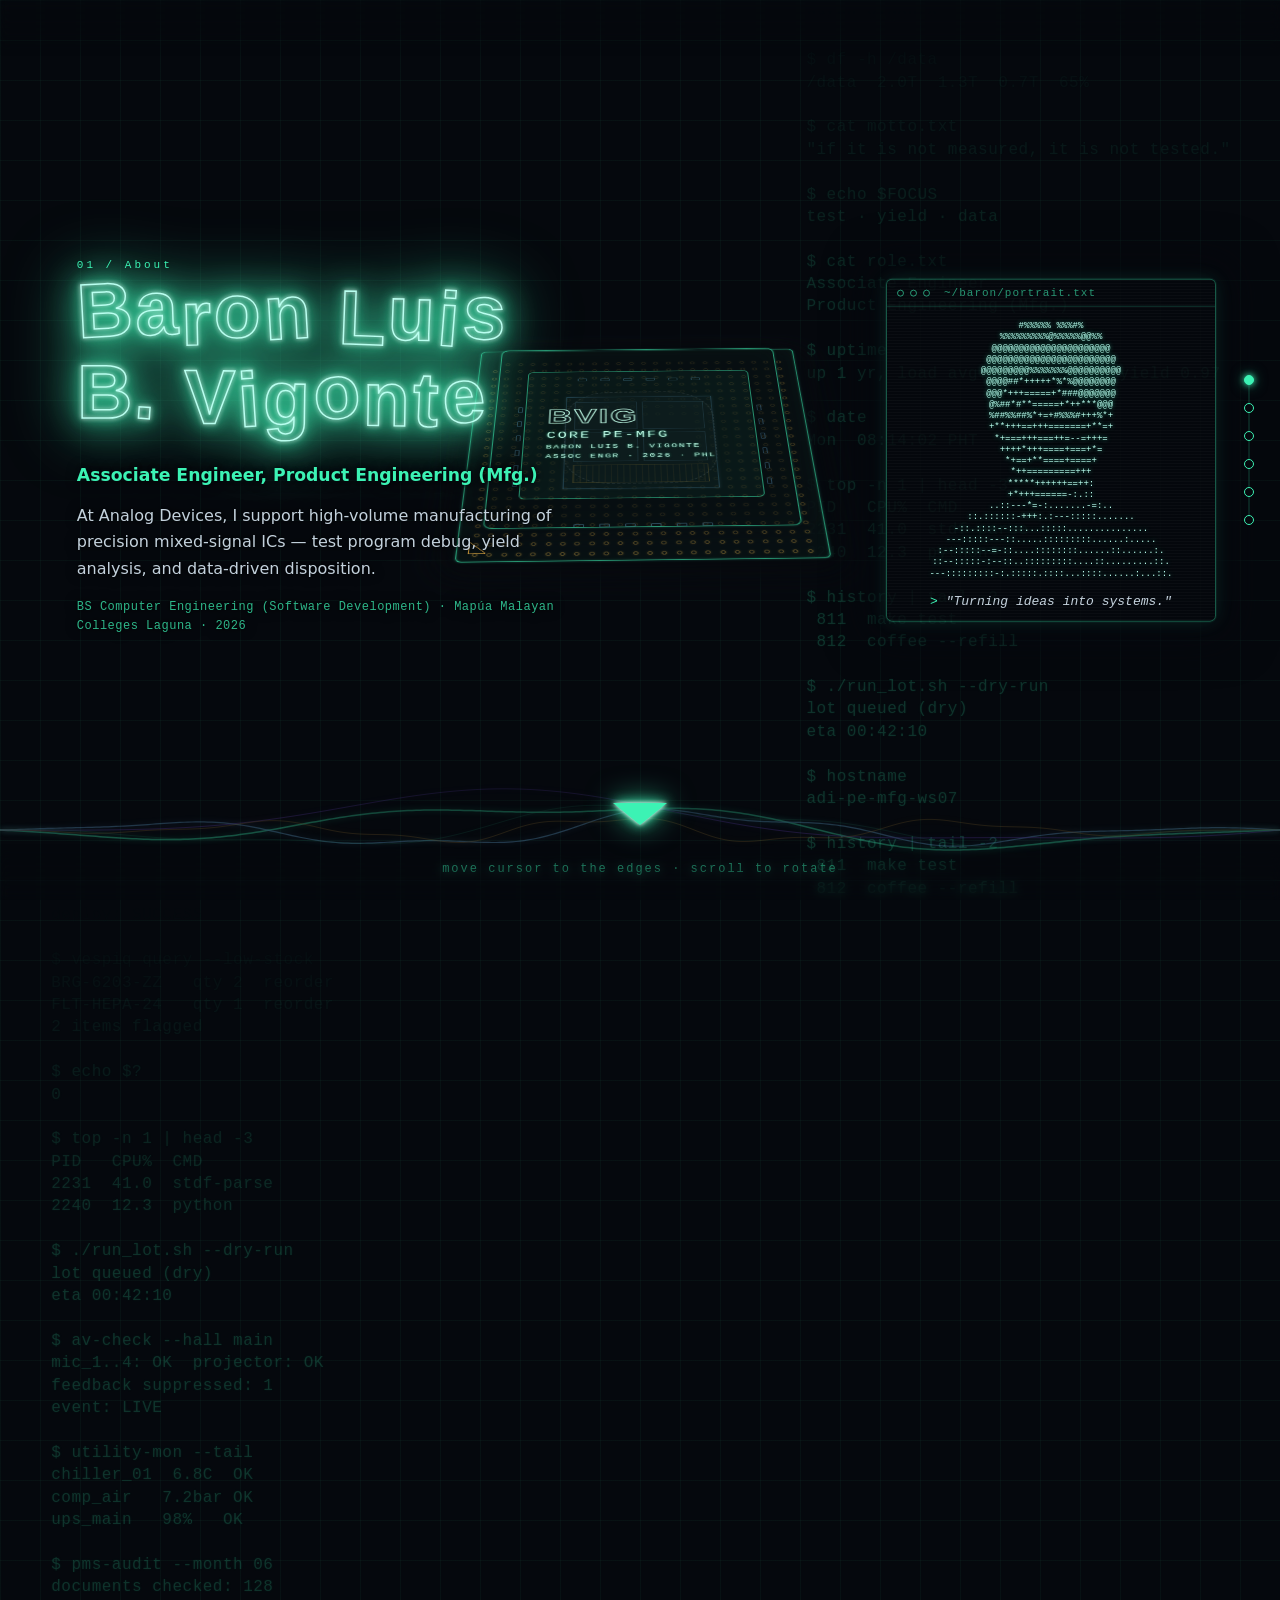
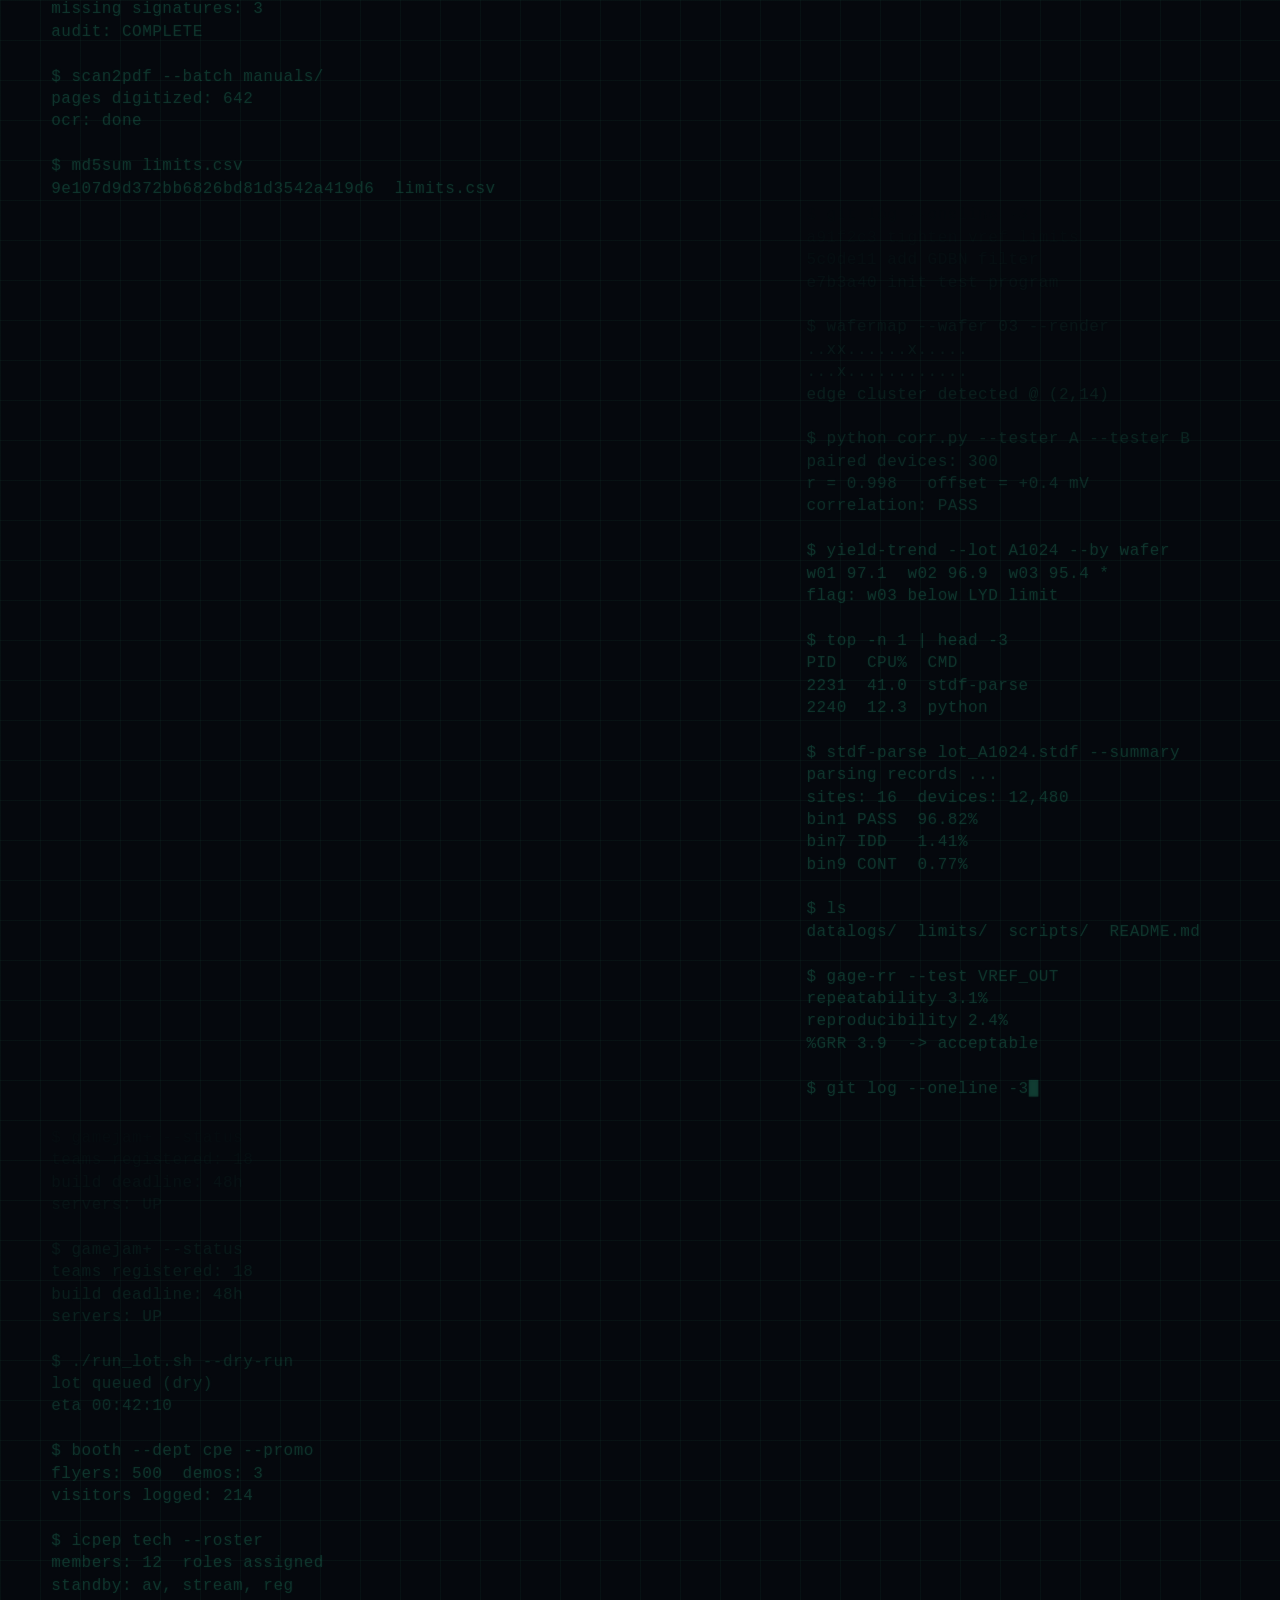
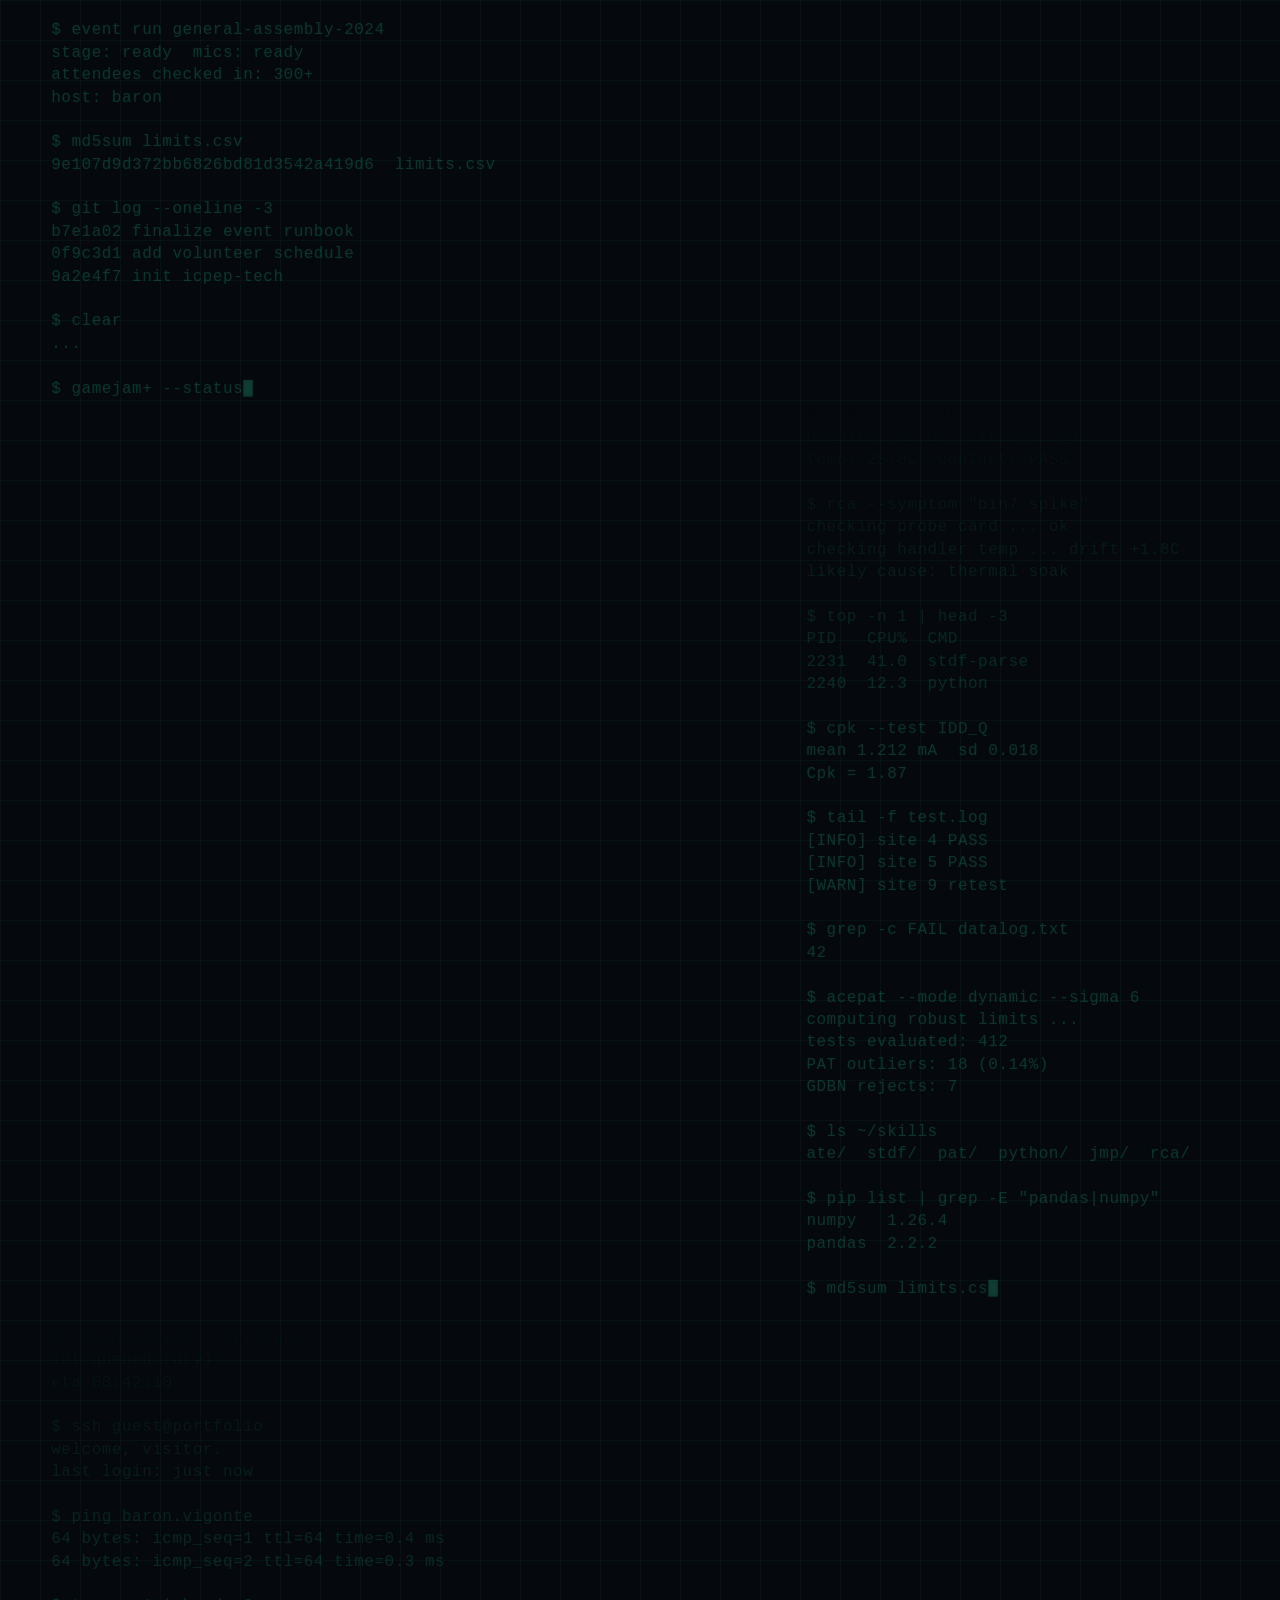
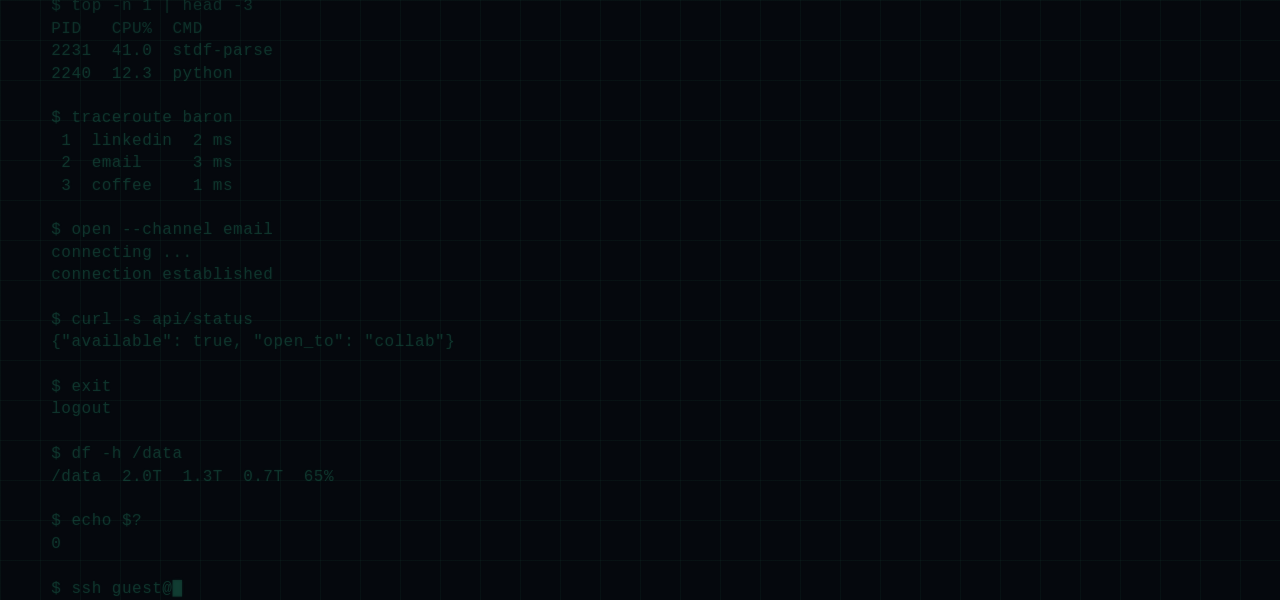
<file: index.html>
<!DOCTYPE html>
<html lang="en">
<head>
  <meta charset="UTF-8">
  <meta name="viewport" content="width=device-width, initial-scale=1.0">
  <title>Baron Luis B. Vigonte — Associate Engineer, Product Engineering</title>
  <meta name="description" content="Baron Luis B. Vigonte — Associate Engineer, Product Engineering (Mfg.). Portfolio of test engineering, embedded and software projects.">
  <meta name="theme-color" content="#05080d">
  <meta property="og:type" content="website">
  <meta property="og:title" content="Baron Luis B. Vigonte — Portfolio">
  <meta property="og:description" content="Associate Engineer, Product Engineering (Mfg.). Test engineering, embedded systems and software projects.">
  <meta property="og:url" content="https://norbscubes.github.io/BVIG_Portfolio/">
  <meta property="og:image" content="https://norbscubes.github.io/BVIG_Portfolio/assets/og-card.png">
  <meta property="og:image:width" content="1200">
  <meta property="og:image:height" content="630">
  <meta name="twitter:card" content="summary_large_image">
  <link rel="icon" type="image/svg+xml" href="assets/favicon.svg">
  <link rel="stylesheet" href="css/base.css?v=21">
  <link rel="stylesheet" href="css/cpu.css?v=21">
  <link rel="stylesheet" href="css/panels.css?v=21">
  <link rel="stylesheet" href="css/neon-name.css?v=21">
  <link rel="stylesheet" href="css/terminal.css?v=21">
  <link rel="stylesheet" href="css/effects.css?v=21">
  <link rel="stylesheet" href="css/nav-arrows.css?v=21">
  <link rel="stylesheet" href="css/portrait.css?v=21">
  <link rel="stylesheet" href="css/progress-dots.css?v=21">
</head>
<body>
  <div class="scene">
    <div class="chip" id="chip">
      <div class="layer pins" data-depth="0" id="pins"></div>
      <div class="layer substrate" data-depth="1" id="substrate">
        <span class="tri"></span>
      </div>
      <div class="layer die" data-depth="2"><div class="die-core"></div></div>
      <div class="layer tim" data-depth="3"></div>
      <div class="layer ihs" data-depth="4">
        <div class="ihs-top">
          <span class="brand">BVIG</span>
          <span class="model">CORE&nbsp;PE-MFG</span>
          <span class="sub">BARON LUIS B. VIGONTE</span>
          <span class="sn">ASSOC ENGR · 2026 · PHL</span>
        </div>
      </div>
    </div>
  </div>
  <canvas id="wave"></canvas>
  <div class="edge-blur top"></div>
  <div class="edge-blur bottom"></div>
  <div class="hint" id="hint">move cursor to the edges · scroll to rotate</div>
  <main>
    <section class="panel left" id="about">
      <figure class="portrait" aria-label="ASCII portrait of Baron Luis B. Vigonte">
        <div class="portrait-bar"><i></i><i></i><i></i><span>~/baron/portrait.txt</span></div>
        <pre class="ascii">#%%%%% %%%#%
%%%%%%%%%@%%%%%@@%%
@@@@@@@@@@@@@@@@@@@@@@
@@@@@@@@@@@@@@@@@@@@@@@@
@@@@@@@@@%%%%%%%@@@@@@@@@@
@@@@##*+++++*%*%@@@@@@@@
@@@*+++=====+*###@@@@@@@
@%##*#**=====+*++***@@@
%##%%##%*+=+#%%%#+++%*+
+**+++==+++=======+**=+
*+===+++===++=--=+++=
++++*+++====+===+*=
*+==+**====+====+
*++=========+++
*****++++++==++:
+*+++======-:.::
..::---*=-:.......-=:..
::.::::::-+++:.:---:::::.......
-::.::::--:::...:::::...............
---:::::---::.....:::::::::......:.....
:--:::::--=-::....::::::::......::......:.
::--:::::-:--::..:::::::::....::.........::.
---:::::::::-:.:::::.::::...::::......:...::.</pre>
        <figcaption><span class="prompt">&gt;</span> "Turning ideas into systems."</figcaption>
      </figure>
      <h4>01 / About</h4>
      <h1 class="neon-name">Baron Luis B. Vigonte</h1>
      <p class="role">Associate Engineer, Product Engineering (Mfg.)</p>
      <p>At Analog Devices, I support high-volume manufacturing of precision mixed-signal ICs — test program debug, yield analysis, and data-driven disposition.</p>
      <p class="meta">BS Computer Engineering (Software Development) · Mapúa Malayan Colleges Laguna · 2026</p>
    </section>
    <section class="panel right" id="experience">
      <h4>02 / Experience</h4>
      <h2 class="neon-name">Experience</h2>
      <ul>
        <li><b>Equipment &amp; Facilities Engineering Intern</b> — Varex Imaging Philippines<span class="meta">May – Jul 2026 · Calamba, Laguna</span>Built and deployed VESPIQ, a spare parts inventory tracking system: requirements, design, documentation, and user training. Also supported utility monitoring, PMS document audits, and document digitization.</li>
        <li><b>Technical Volunteer</b> — Mapúa Malayan Colleges Laguna<span class="meta">Aug 2024 – Apr 2026</span>Ran and troubleshot audio/visual systems for campus events.</li>
      </ul>
    </section>
    <section class="panel left" id="projects">
      <h4>03 / Projects</h4>
      <h2 class="neon-name">Projects</h2>
      <ul>
        <li><b>AquaSuite</b> — IoT water filtration system for soilless cultivation (project designer).</li>
        <li><b>VESPIQ</b> — spare parts inventory tracking system that digitizes inventory workflows.</li>
        <li><b>Speech Moderation &amp; Selective Encryption</b> — ML-based framework for content filtering and data security.</li>
        <li><b>APricoT</b> — auditory productivity task manager with audio-driven features.</li>
      </ul>
    </section>
    <section class="panel right" id="leadership">
      <h4>04 / Leadership</h4>
      <h2 class="neon-name">Leadership</h2>
      <ul>
        <li><b>Tech Committee Head</b> — ICpEP MMCL<span class="meta">Aug 2025 – Jul 2026</span>Led the tech team for event execution and coordination.</li>
        <li><b>VP External Affairs</b> — ICpEP MMCL<span class="meta">Aug 2024 – Aug 2025</span>Hosted the 2024 General Assembly; organized GameJam+ and department promo booths.</li>
      </ul>
    </section>
    <section class="panel left" id="skills">
      <h4>05 / Skills</h4>
      <h2 class="neon-name">Skills</h2>
      <div class="tags">
        <span>Python</span><span>Software Development</span><span>System Requirements Docs</span>
        <span>IoT</span><span>Embedded Systems Design</span><span>Machine Learning</span>
        <span>ATE (ETS / ASL)</span><span>STDF Analysis</span><span>Yield Engineering</span>
      </div>
      <p class="meta">Certified: Cisco CCST — IT Support · Cybersecurity</p>
    </section>
    <section class="panel right" id="contact">
      <h4>06 / Contact</h4>
      <h2 class="neon-name">Get into touch here:</h2>
      <ul class="contact-list">
        <li><a href="mailto:baronluisvigonte@gmail.com"><svg viewBox="0 0 48 48" aria-hidden="true"><path fill="#4caf50" d="M45,16.2l-5,2.75l-5,4.75L35,40h7c1.657,0,3-1.343,3-3V16.2z"/><path fill="#1e88e5" d="M3,16.2l3.614,1.71L13,23.7V40H6c-1.657,0-3-1.343-3-3V16.2z"/><polygon fill="#e53935" points="35,11.2 24,19.45 13,11.2 12,17 13,23.7 24,31.95 35,23.7 36,17"/><path fill="#c62828" d="M3,12.298V16.2l10,7.5V11.2L9.876,8.859C9.132,8.301,8.228,8,7.298,8h0C4.924,8,3,9.924,3,12.298z"/><path fill="#fbc02d" d="M45,12.298V16.2l-10,7.5V11.2l3.124-2.341C38.868,8.301,39.772,8,40.702,8h0C43.076,8,45,9.924,45,12.298z"/></svg><span>baronluisvigonte@gmail.com</span></a></li>
        <li><a href="https://www.linkedin.com/in/baron-luis-vigonte-b5a43b324/" target="_blank" rel="noopener"><svg viewBox="0 0 24 24" aria-hidden="true"><rect x="2" y="2" width="20" height="20" rx="2" fill="#fff"/><path fill="#0A66C2" d="M20.447 20.452h-3.554v-5.569c0-1.328-.027-3.037-1.852-3.037-1.853 0-2.136 1.445-2.136 2.939v5.667H9.351V9h3.414v1.561h.046c.477-.9 1.637-1.85 3.37-1.85 3.601 0 4.267 2.37 4.267 5.455v6.286zM5.337 7.433c-1.144 0-2.063-.926-2.063-2.065 0-1.138.92-2.063 2.063-2.063 1.14 0 2.064.925 2.064 2.063 0 1.139-.925 2.065-2.064 2.065zm1.782 13.019H3.555V9h3.564v11.452zM22.225 0H1.771C.792 0 0 .774 0 1.729v20.542C0 23.227.792 24 1.771 24h20.451C23.2 24 24 23.227 24 22.271V1.729C24 .774 23.2 0 22.222 0h.003z"/></svg><span>LinkedIn</span></a></li>
        <li><a href="https://github.com/norbscubes" target="_blank" rel="noopener"><svg viewBox="0 0 24 24" aria-hidden="true"><path fill="#fff" d="M12 .297c-6.63 0-12 5.373-12 12 0 5.303 3.438 9.8 8.205 11.385.6.113.82-.258.82-.577 0-.285-.01-1.04-.015-2.04-3.338.724-4.042-1.61-4.042-1.61C4.422 18.07 3.633 17.7 3.633 17.7c-1.087-.744.084-.729.084-.729 1.205.084 1.838 1.236 1.838 1.236 1.07 1.835 2.809 1.305 3.495.998.108-.776.417-1.305.76-1.605-2.665-.3-5.466-1.332-5.466-5.93 0-1.31.465-2.38 1.235-3.22-.135-.303-.54-1.523.105-3.176 0 0 1.005-.322 3.3 1.23.96-.267 1.98-.399 3-.405 1.02.006 2.04.138 3 .405 2.28-1.552 3.285-1.23 3.285-1.23.645 1.653.24 2.873.12 3.176.765.84 1.23 1.91 1.23 3.22 0 4.61-2.805 5.625-5.475 5.92.42.36.81 1.096.81 2.22 0 1.606-.015 2.896-.015 3.286 0 .315.21.69.825.57C20.565 22.092 24 17.592 24 12.297c0-6.627-5.373-12-12-12"/></svg><span>GitHub</span></a></li>
      </ul>
    </section>
  </main>
  <script>
    (() => {
      const f = document.querySelector('#about > .portrait').cloneNode(true);
      document.getElementById('contact').prepend(f);
    })();
  </script>
  <script type="module">
    const V = '?v=21';
    const SCRIPTS = ['utils', 'cpu', 'terminal-data', 'terminal', 'panels', 'wave', 'neon-name', 'nav-arrows', 'progress-dots'];
    const stub = () => {
      const last = v => Array.isArray(v) ? v[v.length - 1] : v;
      const unit = { translateX: 'px', translateY: 'px', translateZ: 'px', rotate: 'deg', rotateX: 'deg', rotateZ: 'deg' };
      const animate = (targets, props) => {
        const els = targets instanceof Element ? [targets] : [...targets];
        els.forEach(el => {
          const tf = Object.keys(unit).filter(k => k in props).map(k => `${k}(${last(props[k])}${unit[k]})`);
          if (tf.length) el.style.transform = tf.join(' ');
          if ('opacity' in props) el.style.opacity = last(props.opacity);
        });
      };
      return { animate, stagger: () => 0 };
    };
    let anime;
    try { anime = await import('./js/vendor/anime.esm.js'); }
    catch { try { anime = await import('https://cdn.jsdelivr.net/npm/animejs@4/+esm'); } catch { anime = stub(); } }
    window.Site = window.Site || {};
    Site.anime = { animate: anime.animate, stagger: anime.stagger };
    for (const name of SCRIPTS) {
      await new Promise(res => {
        const s = document.createElement('script');
        s.src = `js/${name}.js${V}`;
        s.onload = s.onerror = res;
        document.body.appendChild(s);
      });
    }
  </script>
</body>
</html>
</file>
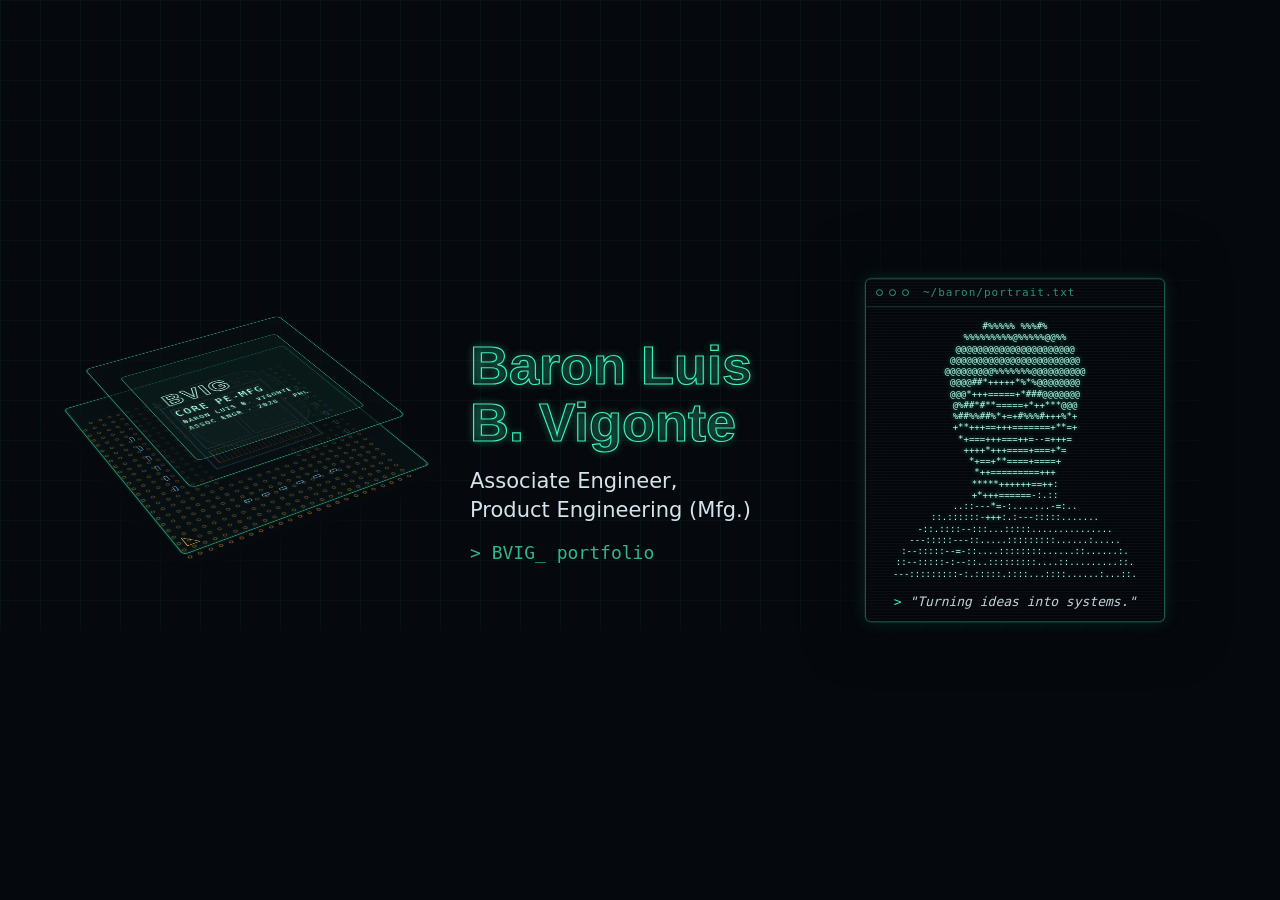
<file: assets/og-card.html>
<!DOCTYPE html>
<html lang="en">
<head>
  <meta charset="UTF-8">
  <link rel="stylesheet" href="../css/base.css">
  <link rel="stylesheet" href="../css/cpu.css">
  <link rel="stylesheet" href="../css/portrait.css">
  <style>
    html, body { width: 1200px; height: 630px; overflow: hidden; }
    .scene { position: absolute; inset: 0 auto 0 0; width: 480px; }
    .chip { scale: .78; }
    .info { position: absolute; left: 470px; top: 0; bottom: 0; width: 360px; display: flex; flex-direction: column; justify-content: center; gap: 16px; }
    .info h1 { font: 700 54px/1.05 "Segoe UI", sans-serif; color: transparent; -webkit-text-stroke: 1.2px var(--accent); text-shadow: 0 0 8px rgba(60,242,180,.35); }
    .info p { font-size: 21px; color: #d6e3ec; line-height: 1.4; }
    .info code { font: 18px Consolas, monospace; color: rgba(60,242,180,.75); }
    .panel > figure.portrait { --pw: 300px; left: 865px; }
  </style>
</head>
<body>
  <div class="scene">
    <div class="chip" id="chip">
      <div class="layer pins" data-depth="0" id="pins"></div>
      <div class="layer substrate" data-depth="1" id="substrate"><span class="tri"></span></div>
      <div class="layer die" data-depth="2"><div class="die-core"></div></div>
      <div class="layer tim" data-depth="3"></div>
      <div class="layer ihs" data-depth="4">
        <div class="ihs-top">
          <span class="brand">BVIG</span>
          <span class="model">CORE&nbsp;PE-MFG</span>
          <span class="sub">BARON LUIS B. VIGONTE</span>
          <span class="sn">ASSOC ENGR · 2026 · PHL</span>
        </div>
      </div>
    </div>
  </div>
  <div class="info">
    <h1>Baron Luis<br>B. Vigonte</h1>
    <p>Associate Engineer,<br>Product Engineering (Mfg.)</p>
    <code>&gt; BVIG_ portfolio</code>
  </div>
  <div class="panel">
      <figure class="portrait" aria-label="ASCII portrait of Baron Luis B. Vigonte">
        <div class="portrait-bar"><i></i><i></i><i></i><span>~/baron/portrait.txt</span></div>
        <pre class="ascii">#%%%%% %%%#%
%%%%%%%%%@%%%%%@@%%
@@@@@@@@@@@@@@@@@@@@@@
@@@@@@@@@@@@@@@@@@@@@@@@
@@@@@@@@@%%%%%%%@@@@@@@@@@
@@@@##*+++++*%*%@@@@@@@@
@@@*+++=====+*###@@@@@@@
@%##*#**=====+*++***@@@
%##%%##%*+=+#%%%#+++%*+
+**+++==+++=======+**=+
*+===+++===++=--=+++=
++++*+++====+===+*=
*+==+**====+====+
*++=========+++
*****++++++==++:
+*+++======-:.::
..::---*=-:.......-=:..
::.::::::-+++:.:---:::::.......
-::.::::--:::...:::::...............
---:::::---::.....:::::::::......:.....
:--:::::--=-::....::::::::......::......:.
::--:::::-:--::..:::::::::....::.........::.
---:::::::::-:.:::::.::::...::::......:...::.</pre>
        <figcaption><span class="prompt">&gt;</span> "Turning ideas into systems."</figcaption>
      </figure>
  </div>
  <script>
    const pins = document.getElementById('pins');
    for (let r = 0; r < 24; r++) for (let c = 0; c < 24; c++) {
      const p = document.createElement('i');
      p.className = (r > 7 && r < 16 && c > 7 && c < 16) || (!r && !c) ? 'pin off' : 'pin';
      pins.appendChild(p);
    }
    const sub = document.getElementById('substrate');
    for (let i = 0; i < 4; i++) for (let k = 0; k < 6; k++) {
      const cap = document.createElement('span');
      cap.className = 'cap';
      const a = 105 + k * 24, e = 52;
      const pos = [[a, e], [340 - e, a], [a, 340 - e], [e - 10, a]][i];
      cap.style.left = pos[0] + 'px'; cap.style.top = pos[1] + 'px';
      if (i % 2) cap.style.transform = 'rotate(90deg)';
      sub.appendChild(cap);
    }
    const core = document.querySelector('.die-core');
    for (let i = 0; i < 4; i++) core.appendChild(document.createElement('i'));
    const cache = document.createElement('i'); cache.className = 'cache'; core.appendChild(cache);
    document.querySelectorAll('.layer').forEach(l => l.style.transform = `translateZ(${l.dataset.depth * 22}px)`);
  </script>
</body>
</html>
</file>
<file: css/base.css>
* { box-sizing: border-box; margin: 0; padding: 0; }
:root {
  --bg: #05080d;
  --accent: #3cf2b4;
  --gold: #d9a441;
  --text: #dbe7f0;
}
html, body { overflow-x: clip; background: var(--bg); color: var(--text); font-family: "Segoe UI", system-ui, sans-serif; }
body {
  background-image:
    linear-gradient(rgba(60,242,180,.04) 1px, transparent 1px),
    linear-gradient(90deg, rgba(60,242,180,.04) 1px, transparent 1px);
  background-size: 40px 40px;
}
h4 { color: var(--accent); font: 11px Consolas, monospace; letter-spacing: 3px; opacity: .85; }
h1 { font-size: 44px; line-height: 1.1; }
h2 { font-size: clamp(34px, 3.2vw, 46px); font-weight: 700; letter-spacing: .01em; color: #eef6fb; }
p, li { font-size: clamp(16px, 1.15vw, 18.5px); line-height: 1.65; color: #c3d1dc; }
ul { list-style: none; display: grid; gap: 10px; }
li b { color: var(--text); }
.tags { display: flex; flex-wrap: wrap; gap: 8px; }
.tags span { border: 1px solid rgba(60,242,180,.4); padding: 6px 12px; border-radius: 20px; background: rgba(5,8,13,.65); font-size: clamp(13.5px, 1vw, 15.5px); color: #d6e3ec; }
a { color: var(--accent); }
.hint {
  position: fixed; bottom: 24px; left: 50%; translate: -50% 0;
  font: 12px Consolas, monospace; letter-spacing: 2px; color: var(--accent); opacity: .7;
}
</file>
<file: css/cpu.css>
.scene {
  position: fixed; inset: 0;
  display: grid; place-items: center;
  perspective: 1400px;
  pointer-events: none;
}
.chip {
  position: relative; width: 340px; height: 340px;
  transform-style: preserve-3d;
  transform: rotateX(55deg) rotateZ(-30deg);
}
.layer {
  position: absolute; left: 50%; top: 50%;
  transform-style: preserve-3d;
  translate: -50% -50%;
  --line: rgba(60,242,180,.9);
  --glow: 0 0 3px rgba(60,242,180,.45);
}
.pins {
  width: 340px; height: 340px;
  display: grid; grid-template-columns: repeat(24, 1fr); place-items: center; padding: 10px;
}
.pin {
  width: 5px; height: 5px; border-radius: 50%;
  border: 1px solid rgba(217,164,65,.8);
  box-shadow: 0 0 2px rgba(217,164,65,.4);
}
.pin.off { visibility: hidden; }
.substrate {
  width: 340px; height: 340px; border-radius: 6px;
  border: 1px solid var(--line);
  box-shadow: var(--glow), inset var(--glow);
}
.substrate .tri {
  position: absolute; left: 10px; bottom: 10px; width: 16px; height: 16px;
  border-left: 1px solid var(--gold); border-bottom: 1px solid var(--gold);
  background: linear-gradient(to top right, transparent calc(50% - .5px), var(--gold) 50%, transparent calc(50% + .5px));
}
.cap {
  position: absolute; width: 10px; height: 5px;
  border: 1px solid rgba(120,200,255,.8);
  border-radius: 1px;
}
.die {
  width: 150px; height: 150px; padding: 8px;
  border: 1px solid rgba(120,200,255,.95);
  box-shadow: 0 0 3px rgba(120,200,255,.5);
}
.die-core {
  width: 100%; height: 100%;
  display: grid; grid-template-columns: 1fr 1fr; grid-template-rows: 1fr 1fr 0.6fr; gap: 5px;
}
.die-core i { border: 1px solid rgba(120,200,255,.6); }
.die-core i.cache {
  grid-column: span 2;
  border-color: rgba(217,164,65,.7);
  background: repeating-linear-gradient(90deg, rgba(217,164,65,.35) 0 1px, transparent 1px 6px);
}
.tim {
  width: 150px; height: 150px; border-radius: 30%;
  border: 1px dashed rgba(200,210,220,.6);
}
.ihs {
  width: 290px; height: 290px; border-radius: 8px;
  border: 1px solid var(--line);
  box-shadow: var(--glow);
}
.ihs-top {
  position: absolute; inset: 14% 10%;
  border-radius: 6px;
  border: 1px solid rgba(60,242,180,.55);
  display: flex; flex-direction: column; align-items: flex-start; justify-content: center;
  padding: 0 22px; gap: 4px;
  font-family: Consolas, monospace; color: var(--accent);
  text-shadow: 0 0 3px rgba(60,242,180,.5);
}
.ihs-top .brand {
  font: 700 34px "Segoe UI", sans-serif; letter-spacing: 2px;
  color: transparent; -webkit-text-stroke: 1px var(--accent); text-shadow: none;
}
.ihs-top .model { font-size: 15px; letter-spacing: 2px; }
.ihs-top .sub, .ihs-top .sn { font-size: 9.5px; letter-spacing: 1.5px; opacity: .75; }
.substrate { background: rgba(60,242,180,.05); }
.die { background: rgba(120,200,255,.07); }
.die-core i:not(.cache) { background: rgba(120,200,255,.06); }
.tim { background: rgba(200,210,220,.05); }
.ihs { background: rgba(10,30,26,.35); }
.ihs-top { background: rgba(60,242,180,.04); }
.ihs-top .model, .ihs-top .sub, .ihs-top .sn { opacity: 1; color: #bffbe6; }
.ihs-top .brand { -webkit-text-stroke: 1.2px #bffbe6; }
.scene { z-index: 1; }
.layer::before {
  content: ""; position: absolute; inset: -18px;
  border-radius: 24px;
  background: rgba(5,8,13,.88);
  filter: blur(14px);
  z-index: -1; pointer-events: none;
}
.layer.tim::before { border-radius: 40%; }
.layer:not(.pins)::before { background: rgba(5,8,13,.45); inset: -10px; }
.lite .chip { will-change: transform; }
.lite .layer { --line: rgba(60,242,180,.95); --glow: none; }
.lite .layer, .lite .die, .lite .ihs, .lite .substrate { box-shadow: none; }
.lite .ihs-top { text-shadow: none; }
.lite .layer::before { display: none; }
.lite .substrate::before {
  display: block; filter: none; inset: -24px;
  background: radial-gradient(closest-side, rgba(5,8,13,.9), rgba(5,8,13,.65) 75%, transparent);
}
.lite .substrate {
  background:
    linear-gradient(rgba(5,8,13,1), rgba(5,8,13,1)) center / 37% 37% no-repeat,
    radial-gradient(circle, transparent 1.4px, rgba(217,164,65,.8) 1.6px, rgba(217,164,65,.8) 2.5px, transparent 2.7px) 10px 10px / calc(320px / 24) calc(320px / 24),
    rgba(60,242,180,.05);
}
.lite .die { outline: 1px dashed rgba(200,210,220,.5); outline-offset: 10px; }
</file>
<file: css/panels.css>
main { position: relative; }
.panel > *:not(.term) { position: relative; z-index: 3; }
.panel {
  min-height: 100vh; display: flex; flex-direction: column; justify-content: center;
  width: min(480px, 90vw); padding: 0 6vw; gap: 14px;
}
.panel.right { margin-left: auto; }
.panel > * {
  background: transparent;
  text-shadow: 0 0 12px var(--bg), 0 0 4px var(--bg);
}
.panel { position: relative; }
.contact-list { gap: 14px; margin-top: 22px; }
.contact-list a { display: inline-flex; align-items: center; gap: 14px; text-decoration: none; font-family: Consolas, "Courier New", monospace; color: var(--text); transition: color .2s, translate .2s; }
.contact-list a:hover { color: var(--accent); translate: 4px 0; }
.contact-list svg { width: 26px; height: 26px; flex: none; }
.panel .meta { display: block; font: 12px/1.6 Consolas, monospace; letter-spacing: .5px; color: rgba(60,242,180,.75); margin: 2px 0 4px; }
#about { width: min(640px, 92vw); }
.role { color: var(--accent) !important; font-weight: 600; font-size: clamp(17px, 1.35vw, 21px); }
@media (max-width: 768px), (pointer: coarse) {
  .panel > *:not(.term):not(.neon-name)::before {
    content: ""; position: absolute; inset: -10px -14px;
    border-radius: 18px;
    background: radial-gradient(closest-side, rgba(5,8,13,.85), rgba(5,8,13,.7) 70%, transparent);
    z-index: -1; pointer-events: none;
  }
  .panel, .panel.right { width: 100%; box-sizing: border-box; padding: 70px 6vw; margin-left: 0; gap: 10px; }
  .panel p, .panel li { font-size: 16px; line-height: 1.6; color: #e8f1f7; font-weight: 500; text-shadow: 0 1px 3px rgba(0,0,0,.9); }
  .panel li b, .panel p b { color: #fff; }
  .panel h4 { font-size: 12px; opacity: 1; }
  .panel .tags span { color: #eef5fa; }
  .panel > figure.portrait {
    position: relative; top: auto; left: auto; translate: none;
    order: -1; align-self: center; width: min(300px, 100%); margin-bottom: 10px;
  }
  #about > figure.portrait { display: none; }
  #contact > figure.portrait { display: block; }
  .portrait pre.ascii { font-size: 8px; }
  .panel > .neon-name { font-size: clamp(34px, 10.5vw, 46px); }
  .panel > h2.neon-name { font-size: clamp(30px, 9vw, 40px); }
  .hint { display: none; }
}
</file>
<file: css/neon-name.css>
.panel > .neon-name {
  font: 700 clamp(44px, 6vw, 84px) / 1.05 "Segoe UI", sans-serif;
  letter-spacing: .04em;
  color: transparent;
  -webkit-text-stroke: 1.5px #b9fff0;
  background: none; text-shadow: none;
  filter:
    drop-shadow(0 0 2px #fff)
    drop-shadow(0 0 6px var(--accent))
    drop-shadow(0 0 16px var(--accent))
    drop-shadow(0 0 32px rgba(60,242,180,.7));
}
.lite .panel > .neon-name {
  filter: drop-shadow(0 0 5px rgba(60,242,180,.8));
  color: var(--bg); -webkit-text-stroke-width: 3px; paint-order: stroke fill;
}
.lite .neon-name .ltr { animation: none; }
.panel > h2.neon-name { font-size: clamp(38px, 4.2vw, 60px); }
.neon-name .ltr {
  display: inline-block; white-space: pre;
  animation: letter-hover 3.2s ease-in-out infinite, neon-pulse 4s ease-in-out infinite;
}
@keyframes letter-hover {
  0%, 100% { translate: 0 -3px; }
  50% { translate: 0 3px; }
}
@keyframes neon-pulse {
  0%, 100% { opacity: 1; }
  50% { opacity: .6; }
}
</file>
<file: css/terminal.css>
.panel > pre.term {
  position: absolute; top: 0;
  width: 44vw; height: 100vh; overflow: hidden;
  margin: 0; white-space: pre-wrap;
  font: clamp(14px, 1.25vw, 19px)/1.4 Consolas, monospace; letter-spacing: .5px;
  color: rgba(60,242,180,.16); text-shadow: 0 0 3px rgba(60,242,180,.08);
  pointer-events: none; user-select: none;
  display: flex; flex-direction: column; justify-content: flex-end;
  mask-image: linear-gradient(to bottom, transparent, rgba(0,0,0,.4) 18%, #000 40%);
  -webkit-mask-image: linear-gradient(to bottom, transparent, rgba(0,0,0,.4) 18%, #000 40%);
}
.panel.left > pre.term { left: calc(100vw - 3vw - 34vw); width: 34vw; }
.panel.right > pre.term { right: calc(100vw - 4vw - 38vw); width: 38vw; }
.panel > pre.term { z-index: 0; }
</file>
<file: css/effects.css>
#wave {
  position: fixed; left: 0; bottom: 0; width: 100vw; height: 180px;
  pointer-events: none; z-index: 1; opacity: .35;
  mask-image: linear-gradient(to top, #000 40%, transparent);
  -webkit-mask-image: linear-gradient(to top, #000 40%, transparent);
}
@media (prefers-reduced-motion: reduce) {
  *, *::before, *::after { animation: none !important; transition-duration: 0s !important; scroll-behavior: auto !important; }
  html:not(.lite) .neon-name .ltr { animation: neon-pulse 8s ease-in-out infinite !important; }
}
.lite .edge-blur { backdrop-filter: none; -webkit-backdrop-filter: none; background: rgba(5,8,13,.6); }
.edge-blur {
  position: fixed; left: 0; right: 0; height: 56px;
  pointer-events: none; z-index: 50;
  backdrop-filter: blur(5px); -webkit-backdrop-filter: blur(5px);
}
.edge-blur.top { top: 0; mask-image: linear-gradient(to bottom, #000, transparent); -webkit-mask-image: linear-gradient(to bottom, #000, transparent); }
.edge-blur.bottom { bottom: 0; mask-image: linear-gradient(to top, #000, transparent); -webkit-mask-image: linear-gradient(to top, #000, transparent); }
</file>
<file: css/nav-arrows.css>
.nav-arrows { position: fixed; inset: 0; pointer-events: none; z-index: 60; }
.nav-arrow { position: absolute; left: 50%; pointer-events: auto; }
.nav-arrow.up { top: 2.5vh; }
.nav-arrow.down { bottom: calc(2.5vh + 44px); }
.nav-arrow {
  width: 68px; height: 40px; margin-left: -34px; padding: 0; border: 0; background: none; cursor: pointer;
  display: grid; place-items: center;
  filter: drop-shadow(0 0 2px #fff) drop-shadow(0 0 6px var(--accent)) drop-shadow(0 0 14px rgba(60,242,180,.6));
  transition: transform .18s ease, opacity .3s ease;
}
.lite .nav-arrow { filter: drop-shadow(0 0 5px var(--accent)); }
.nav-arrow .tri {
  width: 54px; height: 22px; background: var(--accent);
  clip-path: polygon(50% 0, 100% 100%, 0 100%);
}
.nav-arrow.down .tri { transform: rotate(180deg); }
.nav-arrow:hover { transform: scale(1.22); }
.nav-arrow:active { transform: scale(.82); transition-duration: .06s; }
.nav-arrow.hidden { opacity: 0; pointer-events: none; }
.nav-arrow:focus-visible { outline: 1px dashed var(--accent); outline-offset: 4px; }
.spark {
  position: fixed; width: 3px; height: 3px; border-radius: 50%;
  background: #d8fff4; box-shadow: 0 0 4px var(--accent), 0 0 8px var(--accent);
  pointer-events: none; z-index: 61;
}
</file>
<file: css/portrait.css>
.panel > figure.portrait {
  --pw: 330px;
  position: absolute; top: 50%; translate: 0 -50%;
  left: calc(100vw - 5vw - var(--pw)); width: var(--pw);
  margin: 0; z-index: 2;
  border: 1px solid rgba(60,242,180,.35); border-radius: 6px;
  background: rgba(5,8,13,.82);
  box-shadow: 0 0 0 1px rgba(60,242,180,.06), 0 0 18px rgba(60,242,180,.12), 0 0 40px 20px rgba(5,8,13,.9);
  overflow: hidden; text-shadow: none;
}
#contact > figure.portrait { display: none; }
.portrait-bar {
  display: flex; align-items: center; gap: 6px; padding: 7px 10px;
  border-bottom: 1px solid rgba(60,242,180,.2);
  font: 11px Consolas, monospace; letter-spacing: 1px; color: rgba(60,242,180,.6);
}
.portrait-bar i { width: 7px; height: 7px; border-radius: 50%; border: 1px solid rgba(60,242,180,.6); }
.portrait-bar span { margin-left: 8px; }
.portrait pre.ascii {
  margin: 0; padding: 14px 10px 6px; text-align: center; white-space: pre;
  font: 9px/1.25 Consolas, monospace; letter-spacing: 0;
  color: #b9fff0; text-shadow: 0 0 4px rgba(60,242,180,.6);
  animation: portrait-flicker 6s steps(1) infinite;
}
.portrait::after {
  content: ""; position: absolute; inset: 0; pointer-events: none;
  background:
    repeating-linear-gradient(to bottom, rgba(255,255,255,.025) 0 1px, transparent 1px 3px),
    linear-gradient(to bottom, transparent 0%, rgba(60,242,180,.08) 50%, transparent 100%) 0 -100% / 100% 40% no-repeat;
  animation: portrait-scan 5s linear infinite;
}
.portrait figcaption {
  padding: 8px 12px 12px; text-align: center;
  font: italic 13px Consolas, monospace; color: #c3d1dc;
}
.portrait .prompt { color: var(--accent); font-style: normal; }
@keyframes portrait-scan { to { background-position: 0 0, 0 250%; } }
@keyframes portrait-flicker { 0%, 100% { opacity: 1; } 47% { opacity: .85; } 48% { opacity: 1; } 73% { opacity: .92; } 74% { opacity: 1; } }
</file>
<file: css/progress-dots.css>
.progress-dots {
  position: fixed; right: 2vw; top: 50%; transform: translateY(-50%);
  z-index: 60; display: flex; flex-direction: column; gap: 18px;
}
.progress-dots::before {
  content: ""; position: absolute; left: 50%; top: 6px; bottom: 6px; width: 1px;
  background: rgba(60,242,180,.25); transform: translateX(-50%); z-index: -1;
}
.progress-dots .dot {
  position: relative; width: 10px; height: 10px; padding: 0; border-radius: 50%;
  border: 1px solid var(--accent); background: var(--bg); cursor: pointer;
  transition: background .3s ease, box-shadow .3s ease, transform .18s ease;
}
.progress-dots .dot:hover { transform: scale(1.25); }
.progress-dots .dot.on { background: var(--accent); box-shadow: 0 0 6px var(--accent), 0 0 14px rgba(60,242,180,.5); }
.progress-dots .lbl {
  position: absolute; right: 20px; top: 50%; transform: translateY(-50%);
  font: 12px Consolas, monospace; letter-spacing: 2px; color: var(--accent);
  white-space: nowrap; opacity: 0; pointer-events: none; transition: opacity .2s ease;
}
.progress-dots .dot:hover .lbl, .progress-dots .dot:focus-visible .lbl { opacity: .7; }
.lite .progress-dots { right: 3vw; gap: 14px; }
.lite .progress-dots .dot { width: 7px; height: 7px; }
.lite .progress-dots .dot.on { box-shadow: 0 0 5px var(--accent); }
.lite .progress-dots .lbl { display: none; }
</file>
